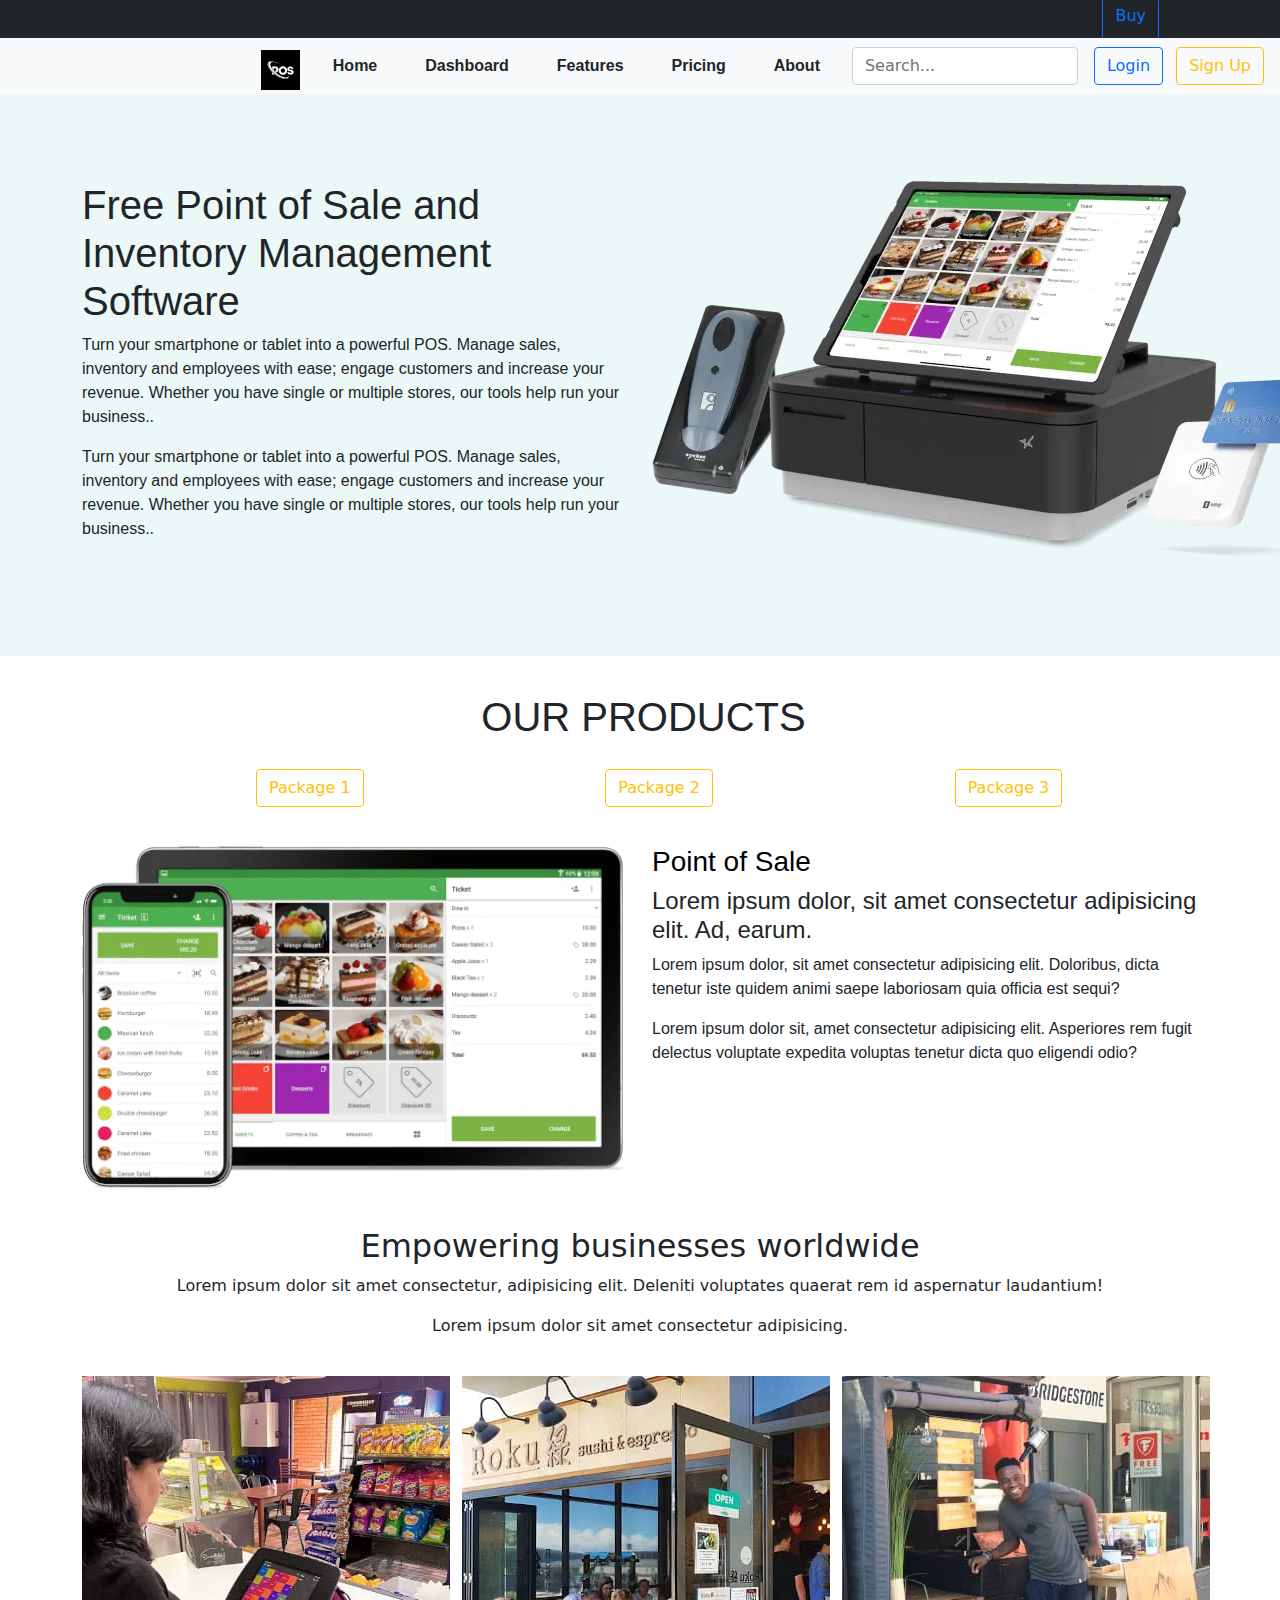
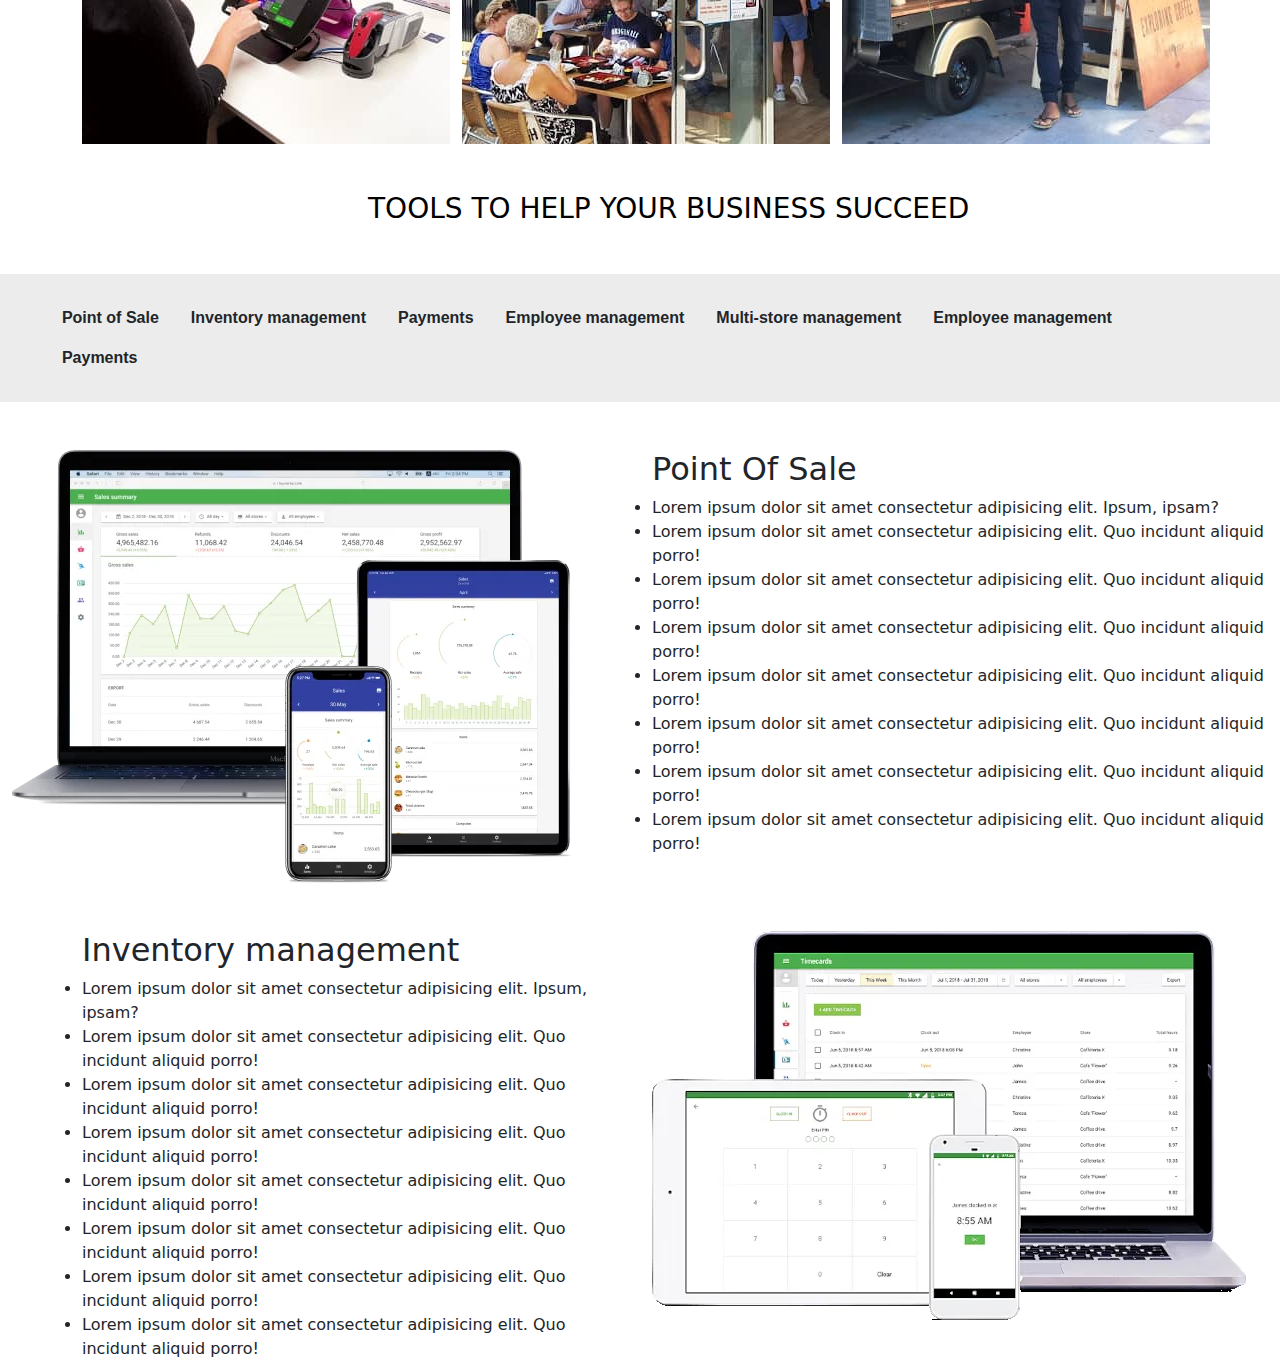
<file: index.html>
<!doctype html>
<html lang="en">
  <head>
    <!-- Required meta tags -->
    <meta charset="utf-8">
    <meta name="viewport" content="width=device-width, initial-scale=1.0">


    <!--Custom css-->
    <link rel="stylesheet" href="css/style.css">
    
    <!-- Bootstrap CSS -->
   <link href="https://cdn.jsdelivr.net/npm/bootstrap@5.1.3/dist/css/bootstrap.min.css" rel="stylesheet" integrity="sha384-1BmE4kWBq78iYhFldvKuhfTAU6auU8tT94WrHftjDbrCEXSU1oBoqyl2QvZ6jIW3" crossorigin="anonymous">
   <link rel="stylesheet" href="Bootstrap/bootstrap.min.css">
   <link rel="stylesheet" href="Bootstrap/headers.css">
 

    <title>SapphireMarket</title>
      <!--Favicon-->
        <link rel="shortcut icon" href="img/pos-log.jpg">
      <!--End of favicon-->
  </head>
  <body>
    <!--Top Bar-->
    <header class="bg-dark text-white">
      <div class="nav d-flex flex-wrap-1 align-items-center justify-content-center justify-content-lg-start">

      </div>
      <div class="container">
        <div class="d-flex flex-wrap-1 align-items-center justify-content-center justify-content-lg-start">
          <div class="btn-group" role="group" aria-label="Basic checkbox toggle button group" style="margin-left: 27cm; position: absolute; size: 0cap;">
            <label class="btn btn-outline-primary" for="btncheck1">Buy</label>
          </div>
        </div>
      </div>
    </header><!--End of Top Bar-->

    <!--Second Bar-->
    <header class="p-2 bg-light text-dark sticky-top">
      <div class="container-fluid-fill">
        <div class="d-flex flex-wrap align-items-center justify-content-center justify-content-lg-start">
          <a href="/" class="d-flex mb-2 mb-lg-0 text-white text-decoration-none">
            <svg class="bi me-2" width="40" height="32" role="img" aria-label="Bootstrap"><use xlink:href="#bootstrap"/></svg>
            <img src="img/pos-log.jpg" alt=""class="logo-image">
          </a>
            
          <ul class="nav col-12 col-lg-auto me-lg-auto mb-2 mb-md-0">
            <li><a href="#" class="nav-link px-4 text-dark">Home</a></li>
            <li><a href="dashboard.html" class="nav-link px-4 text-dark">Dashboard</a></li>
            <li><a href="#" class="nav-link px-4 text-dark">Features</a></li>
            <li><a href="#" class="nav-link px-4 text-dark">Pricing</a></li>
            <li><a href="#" class="nav-link px-4 text-dark">About</a></li>
          </ul>

          <form class="col-12 col-lg-auto mb-3 mb-lg-0 me-lg-3">
            <input type="search" class="form-control form-control-primary" placeholder="Search..." aria-label="Search">
          </form>

          <div class="text-end text-dark">
            <a href="sign in.html" type="button" class="btn btn-outline-primary me-2" target="_blank">Login</a>
            <a href="sign up.html" type="button" class="btn btn-outline-warning me-2" target="_blank">Sign Up</a>
          </div>
        </div>
      </div>
    </header><!--End of Second Bar-->
    <!--section 1-->
    <section class="hero">
      <div class="container">
        <div class="row">
          <div class="col-md-6 mb-5">
            <h1>Free Point of Sale and Inventory Management Software</h1>
            <p>Turn your smartphone or tablet into a powerful POS. Manage sales, inventory and employees with ease; engage customers and increase your revenue. Whether you have single or multiple stores, our tools help run your business..</p>
            <p>Turn your smartphone or tablet into a powerful POS. Manage sales, inventory and employees with ease; engage customers and increase your revenue. Whether you have single or multiple stores, our tools help run your business..</p>
          </div>
          <div class="col-md-6 mb-5">
            <img src="img/sapphire-pos.webp" alt="">
          </div>
        </div>
      </div>
    </section>
    <!--end of section 1-->
    <section><!--Section 2-->
      <div class="container-fluid-fill mt-3">
        <h1 style="font-family:'Gill Sans', 'Gill Sans MT', Calibri, 'Trebuchet MS', sans-serif; margin-left: 20%; padding: 2%;">OUR PRODUCTS</h1>
        <div class="row">
          <div class="col-lg-4">
            <button type="button" class="btn btn-outline-warning" data-bs-toggle="modal" data-bs-target="#exampleModal" data-bs-whatever="@mdo">Package 1</button>
          </div>
          <div class="col-lg-4">
            <button type="button" class="btn btn-outline-warning" data-bs-toggle="modal" data-bs-target="#exampleModal" data-bs-whatever="@fat">Package 2</button>
          </div>
          <div class="col-lg-4">
            <button type="button" class="btn btn-outline-warning" data-bs-toggle="modal" data-bs-target="#exampleModal" data-bs-whatever="@getbootstrap">Package 3</button>
          </div>
        </div>
      </div>
      <div class="modal fade" id="exampleModal" tabindex="-1" aria-labelledby="exampleModalLabel" aria-hidden="true">
        <div class="modal-dialog">
          <div class="modal-content">
            <div class="modal-header">
              <h5 class="modal-title" id="exampleModalLabel">Proceed</h5>
              <button type="button" class="btn-close" data-bs-dismiss="modal" aria-label="Close"></button>
            </div>
            <div class="modal-body">
              <form>
                <div class="mb-3">
                  <label for="recipient-name" class="col-form-label">Recipient:</label>
                  <input type="text" class="form-control" id="recipient-name">
                </div>
                <div class="mb-3">
                  <label for="message-text" class="col-form-label">Proceed:</label>
                  <textarea class="form-control" id="message-text"></textarea>
                </div>
              </form>
            </div>
            <div class="modal-footer">
              <button type="button" class="btn btn-secondary" data-bs-dismiss="modal">Close</button>
              <button type="button" class="btn btn-primary">Proceed</button>
            </div>
          </div>
        </div>
      </div>
      <div class="container">
        <div class="row">
          <div class="col-sm-6">
            <img src="img/point-of-sale.webp" alt="" class="responsive">
          </div>
          <div class="col-sm-6" style="font-family:'Gill Sans', 'Gill Sans MT', Calibri, 'Trebuchet MS', sans-serif;;">
            <h3>Point of Sale</h3>
            <h4>Lorem ipsum dolor, sit amet consectetur adipisicing elit. Ad, earum.</h4>
            <p>Lorem ipsum dolor, sit amet consectetur adipisicing elit. Doloribus, dicta tenetur iste quidem animi saepe laboriosam quia officia est sequi?</p>
            <p>Lorem ipsum dolor sit, amet consectetur adipisicing elit. Asperiores rem fugit delectus voluptate expedita voluptas tenetur dicta quo eligendi odio?</p>
          </div>
        </div>
      </div>
    </section><!--Section 2-->
    
    <section><!--Section 3-->
      <div class="container text-center">
       <h2>Empowering businesses worldwide</h2>
        <p>Lorem ipsum dolor sit amet consectetur, adipisicing elit. Deleniti voluptates quaerat rem id aspernatur laudantium!</p>
        <p>Lorem ipsum dolor sit amet consectetur adipisicing.</p>
      </div>
      <div class="container">
        <div class="row">
          <div class="col-sm-4">
            <img src="img/photo1.jpg" alt="">
          </div>
          <div class="col-sm-4">
            <img src="img/photo2.jpg" alt="">
          </div>
          <div class="col-sm-4">
            <img src="img/photo3.jpg" alt="">
          </div>
        </div>
      </div>
    </section><!--End of Section 3-->

    <section><!--Section 4-->
      <h3 class="mt-5 px-5" style="margin-left: 25%;">TOOLS TO HELP YOUR BUSINESS SUCCEED</h3>
      <div class="container-fluid mt-5 p-2" style="background-color: rgb(236, 236, 236); text-shadow: 2cm; padding: 3ch;">
        <header class="d-flex py-3" style="padding: 3%;">
          <ul class="nav nav-pills" style="">
            <li class="nav-item"><a href="#Point of sale" class="nav-link text-dark" aria-current="page">Point of Sale</a></li>
            <li class="nav-item"><a href="#Inventory" class="nav-link text-dark">Inventory management</a></li>
            <li class="nav-item"><a href="#" class="nav-link text-dark">Payments</a></li>
            <li class="nav-item"><a href="Employee management" class="nav-link text-dark">Employee management</a></li>
            <li class="nav-item"><a href="#" class="nav-link text-dark">Multi-store management</a></li>
            <li class="nav-item"><a href="#" class="nav-link text-dark">Employee management</a></li>
            <li class="nav-item"><a href="#" class="nav-link text-dark">Payments</a></li>
          </ul>
        </header>
      </div>
    </section><!--End of Section 4-->

    <section id="Point of sale"><!--Section 5-->
      <div class="container-fluid mt-5">
        <div class="row">
          <div class="col-md-6">
            <img src="img/sales-analytics.webp" alt="">
          </div>
          <div class="col-md-6">
            <h2>Point Of Sale</h2>
            <li>Lorem ipsum dolor sit amet consectetur adipisicing elit. Ipsum, ipsam?</li>
            <li>Lorem ipsum dolor sit amet consectetur adipisicing elit. Quo incidunt aliquid porro!</li>
            <li>Lorem ipsum dolor sit amet consectetur adipisicing elit. Quo incidunt aliquid porro!</li>
            <li>Lorem ipsum dolor sit amet consectetur adipisicing elit. Quo incidunt aliquid porro!</li>
            <li>Lorem ipsum dolor sit amet consectetur adipisicing elit. Quo incidunt aliquid porro!</li>
            <li>Lorem ipsum dolor sit amet consectetur adipisicing elit. Quo incidunt aliquid porro!</li>
            <li>Lorem ipsum dolor sit amet consectetur adipisicing elit. Quo incidunt aliquid porro!</li>
            <li>Lorem ipsum dolor sit amet consectetur adipisicing elit. Quo incidunt aliquid porro!</li>
          </div>
        </div>
      </div>
    </section><!--End of Section 5-->

    <section id="Inventory"><!--Section 6-->
      <div class="container mt-5">
        <div class="row">
          <div class="col-md-6">
            <h2>Inventory management</h2>
            <li>Lorem ipsum dolor sit amet consectetur adipisicing elit. Ipsum, ipsam?</li>
            <li>Lorem ipsum dolor sit amet consectetur adipisicing elit. Quo incidunt aliquid porro!</li>
            <li>Lorem ipsum dolor sit amet consectetur adipisicing elit. Quo incidunt aliquid porro!</li>
            <li>Lorem ipsum dolor sit amet consectetur adipisicing elit. Quo incidunt aliquid porro!</li>
            <li>Lorem ipsum dolor sit amet consectetur adipisicing elit. Quo incidunt aliquid porro!</li>
            <li>Lorem ipsum dolor sit amet consectetur adipisicing elit. Quo incidunt aliquid porro!</li>
            <li>Lorem ipsum dolor sit amet consectetur adipisicing elit. Quo incidunt aliquid porro!</li>
            <li>Lorem ipsum dolor sit amet consectetur adipisicing elit. Quo incidunt aliquid porro!</li>
          </div>
          <div class="col-md-6">
            <img src="img/employee.webp" alt="">
          </div>
        </div>
      </div>
    </section><!--End of Section 6-->


  
    <script src="https://cdn.jsdelivr.net/npm/bootstrap@5.1.3/dist/js/bootstrap.min.js" integrity="sha384-QJHtvGhmr9XOIpI6YVutG+2QOK9T+ZnN4kzFN1RtK3zEFEIsxhlmWl5/YESvpZ13" crossorigin="anonymous"></script>
    <script src="https://cdn.jsdelivr.net/npm/@popperjs/core@2.10.2/dist/umd/popper.min.js" integrity="sha384-7+zCNj/IqJ95wo16oMtfsKbZ9ccEh31eOz1HGyDuCQ6wgnyJNSYdrPa03rtR1zdB" crossorigin="anonymous"></script>
    <script src="js/bootstrap.min.js" integrity="sha384-QJHtvGhmr9XOIpI6YVutG+2QOK9T+ZnN4kzFN1RtK3zEFEIsxhlmWl5/YESvpZ13" crossorigin="anonymous"></script>

  </body>
</html>
</file>
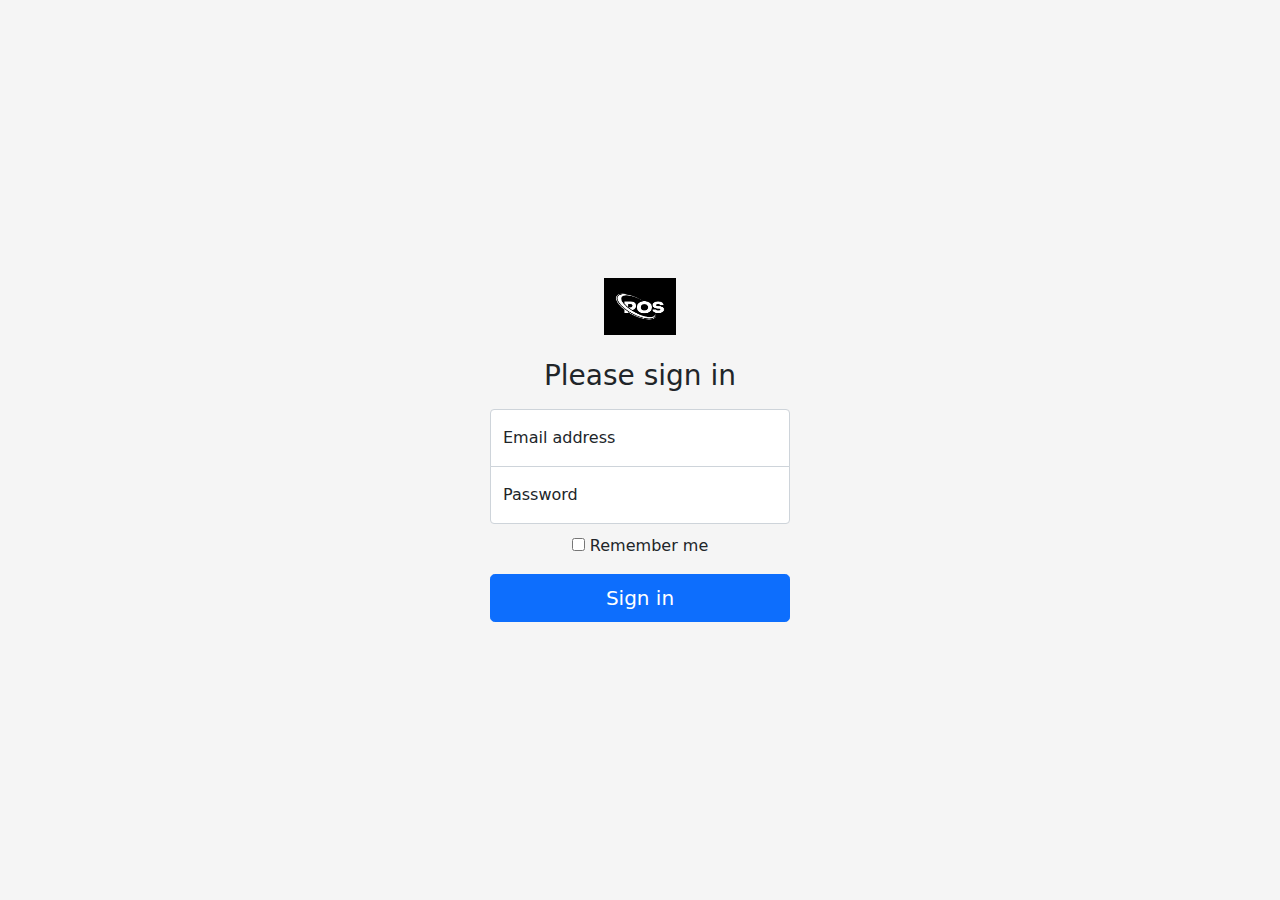
<file: sign in.html>
<!doctype html>
<html lang="en">
  <head>
    <meta charset="utf-8">
    <meta name="viewport" content="width=device-width, initial-scale=1">
    <meta name="description" content="">
    <meta name="author" content="Mark Otto, Jacob Thornton, and Bootstrap contributors">
    <meta name="generator" content="Hugo 0.84.0">
    <title>Signin</title>

    <link rel="canonical" href="https://getbootstrap.com/docs/5.0/examples/sign-in/">

    

    <!-- Bootstrap core CSS -->
<link href="Bootstrap/bootstrap.min.css" rel="stylesheet">

    <style>
      .bd-placeholder-img {
        font-size: 1.125rem;
        text-anchor: middle;
        -webkit-user-select: none;
        -moz-user-select: none;
        user-select: none;
      }

      @media (min-width: 768px) {
        .bd-placeholder-img-lg {
          font-size: 3.5rem;
        }
      }
    </style>

    
    <!-- Custom styles for this template -->
    <link href="Bootstrap/signin.css" rel="stylesheet">
  </head>
  <body class="text-center">
    
    <main class="form-signin">
    <form>
        <img class="mb-4" src="img/pos-log.jpg" alt="" width="72" height="57">
        <h1 class="h3 mb-3 fw-normal">Please sign in</h1>

        <div class="form-floating">
        <input type="email" class="form-control" id="floatingInput" placeholder="name@example.com">
        <label for="floatingInput">Email address</label>
        </div>
        <div class="form-floating">
        <input type="password" class="form-control" id="floatingPassword" placeholder="Password">
        <label for="floatingPassword">Password</label>
        </div>

        <div class="checkbox mb-3">
        <label>
            <input type="checkbox" value="remember-me"> Remember me
        </label>
        </div>
        <button class="w-100 btn btn-lg btn-primary" type="submit">Sign in</button>
    </form>
    </main>
  </body>
</html>
</file>
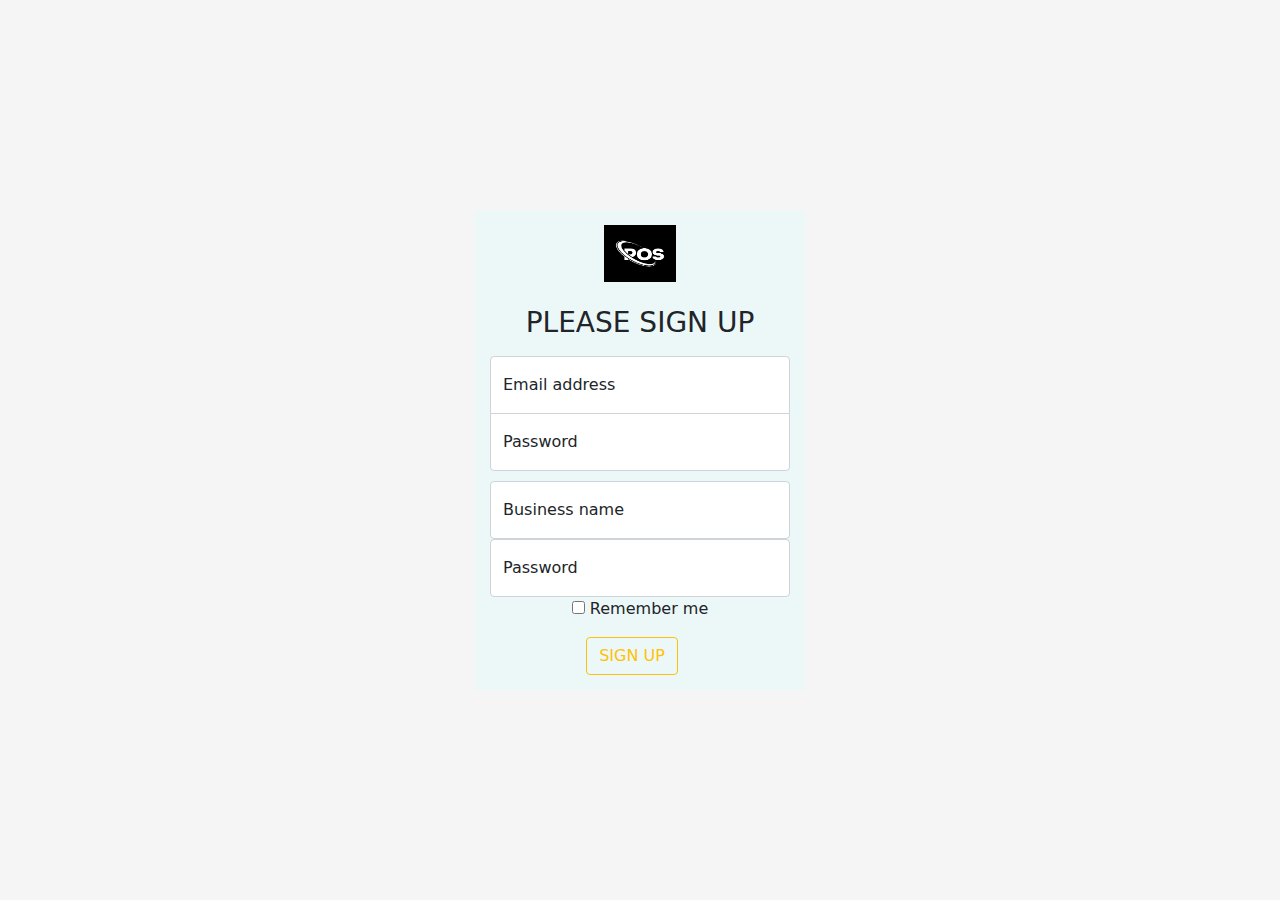
<file: sign up.html>
<!doctype html>
<html lang="en">
  <head>
    <meta charset="utf-8">
    <meta name="viewport" content="width=device-width, initial-scale=1">
    <meta name="description" content="">
    <meta name="author" content="Mark Otto, Jacob Thornton, and Bootstrap contributors">
    <meta name="generator" content="Hugo 0.84.0">
    <title>Signup</title>
      <!--Favicon-->
        <link rel="shortcut icon" href="img/pos-log.jpg">
      <!--End of favicon-->

    <link rel="canonical" href="https://getbootstrap.com/docs/5.0/examples/sign-in/">

    

    <!-- Bootstrap core CSS -->
<link href="Bootstrap/bootstrap.min.css" rel="stylesheet">
<!--Custom css-->
<link rel="stylesheet" href="css/style.css">

    <style>
      .bd-placeholder-img {
        font-size: 1.125rem;
        text-anchor: middle;
        -webkit-user-select: none;
        -moz-user-select: none;
        user-select: none;
      }

      @media (min-width: 768px) {
        .bd-placeholder-img-lg {
          font-size: 3.5rem;
        }
      }
    </style>

    
    <!-- Custom styles for this template -->
    <link href="Bootstrap/signin.css" rel="stylesheet">
  </head>
  <body class="text-center">
    
    <main class="form-signin">
    <form>
        <img class="mb-4" src="img/pos-log.jpg" alt="" width="72" height="57">
        <h1 class="h3 mb-3 fw-normal">PLEASE SIGN UP</h1>

        <div class="form-floating">
            <input type="email" class="form-control" id="floatingInput" placeholder="name@example.com">
            <label for="floatingInput">Email address</label>
        </div>
        <div class="form-floating">
            <input type="password" class="form-control" id="floatingPassword" placeholder="Password">
            <label for="floatingPassword">Password</label>
        </div>
        <div class="form-floating">
            <input type="text" class="form-control" id="floatingInput" placeholder="name">
            <label for="floatingInput">Business name</label>
        </div>
        <div class="form-floating">
            <input type="country" class="form-control" id="floatingPassword" placeholder="Password">
            <label for="floatingPassword">Password</label>
        </div>

        <div class="checkbox mb-3">
        <label>
            <input type="checkbox" value="remember-me"> Remember me
        </label>
        </div>
      
        <a href="#" type="button" class="btn btn-outline-warning me-lg-3" target="_blank">SIGN UP</a>
        
    </form>
    </main>
  </body>
</html>
</file>
<file: css/style.css>
.nav-img{
    height: 4%;
    width: min-content;
}
h3{
    color: rgb(0, 0, 0);
    font-weight: bold;
}
.hero{
    background-color: rgb(236, 248, 248);
    background-repeat: no-repeat; background-size: cover;
    padding: 4%;
    font-family:'Gill Sans', 'Gill Sans MT', Calibri, 'Trebuchet MS', sans-serif;;
    
}
.logo-image{
    position: absolute;
    height: 70%;
    width: auto;
    margin-right: 7cm;
}
.btn-outline-primary1{
    background-color: rgb(169, 228, 228);
    text-align: center;
    margin-top: 5ch;
}
.container{
    margin-top: 3%;
}
.container-fluid-fill{
    margin-left: 20%;
}
.btn-group{
   min-height: 2.2cm;
}
.nav-link{
   font-family: Arial, Helvetica, sans-serif;
   font-style: normal;
   font-weight: bold;
   
}
.form-signin{
    background-color: rgb(236, 248, 248);
}
.responsive{
    width: 100%;
    height: auto;
}
ul{
    text-decoration: black;
}
</file>
<file: Bootstrap/headers.css>
.b-example-divider {
  height: 3rem;
  background-color: rgba(0, 0, 0, .1);
  border: solid rgba(0, 0, 0, .15);
  border-width: 1px 0;
  box-shadow: inset 0 .5em 1.5em rgba(0, 0, 0, .1), inset 0 .125em .5em rgba(0, 0, 0, .15);
}

.form-control-dark {
  color: #fff;
  background-color: var(--bs-dark);
  border-color: var(--bs-gray);
}
.form-control-dark:focus {
  color: #fff;
  background-color: var(--bs-dark);
  border-color: #fff;
  box-shadow: 0 0 0 .25rem rgba(255, 255, 255, .25);
}

.bi {
  vertical-align: -.125em;
  fill: currentColor;
}

.text-small {
  font-size: 85%;
}

.dropdown-toggle {
  outline: 0;
}
</file>
<file: Bootstrap/signin.css>
html,
body {
  height: 100%;
}

body {
  display: flex;
  align-items: center;
  padding-top: 40px;
  padding-bottom: 40px;
  background-color: #f5f5f5;
}

.form-signin {
  width: 100%;
  max-width: 330px;
  padding: 15px;
  margin: auto;
}

.form-signin .checkbox {
  font-weight: 400;
}

.form-signin .form-floating:focus-within {
  z-index: 2;
}

.form-signin input[type="email"] {
  margin-bottom: -1px;
  border-bottom-right-radius: 0;
  border-bottom-left-radius: 0;
}

.form-signin input[type="password"] {
  margin-bottom: 10px;
  border-top-left-radius: 0;
  border-top-right-radius: 0;
}
</file>
